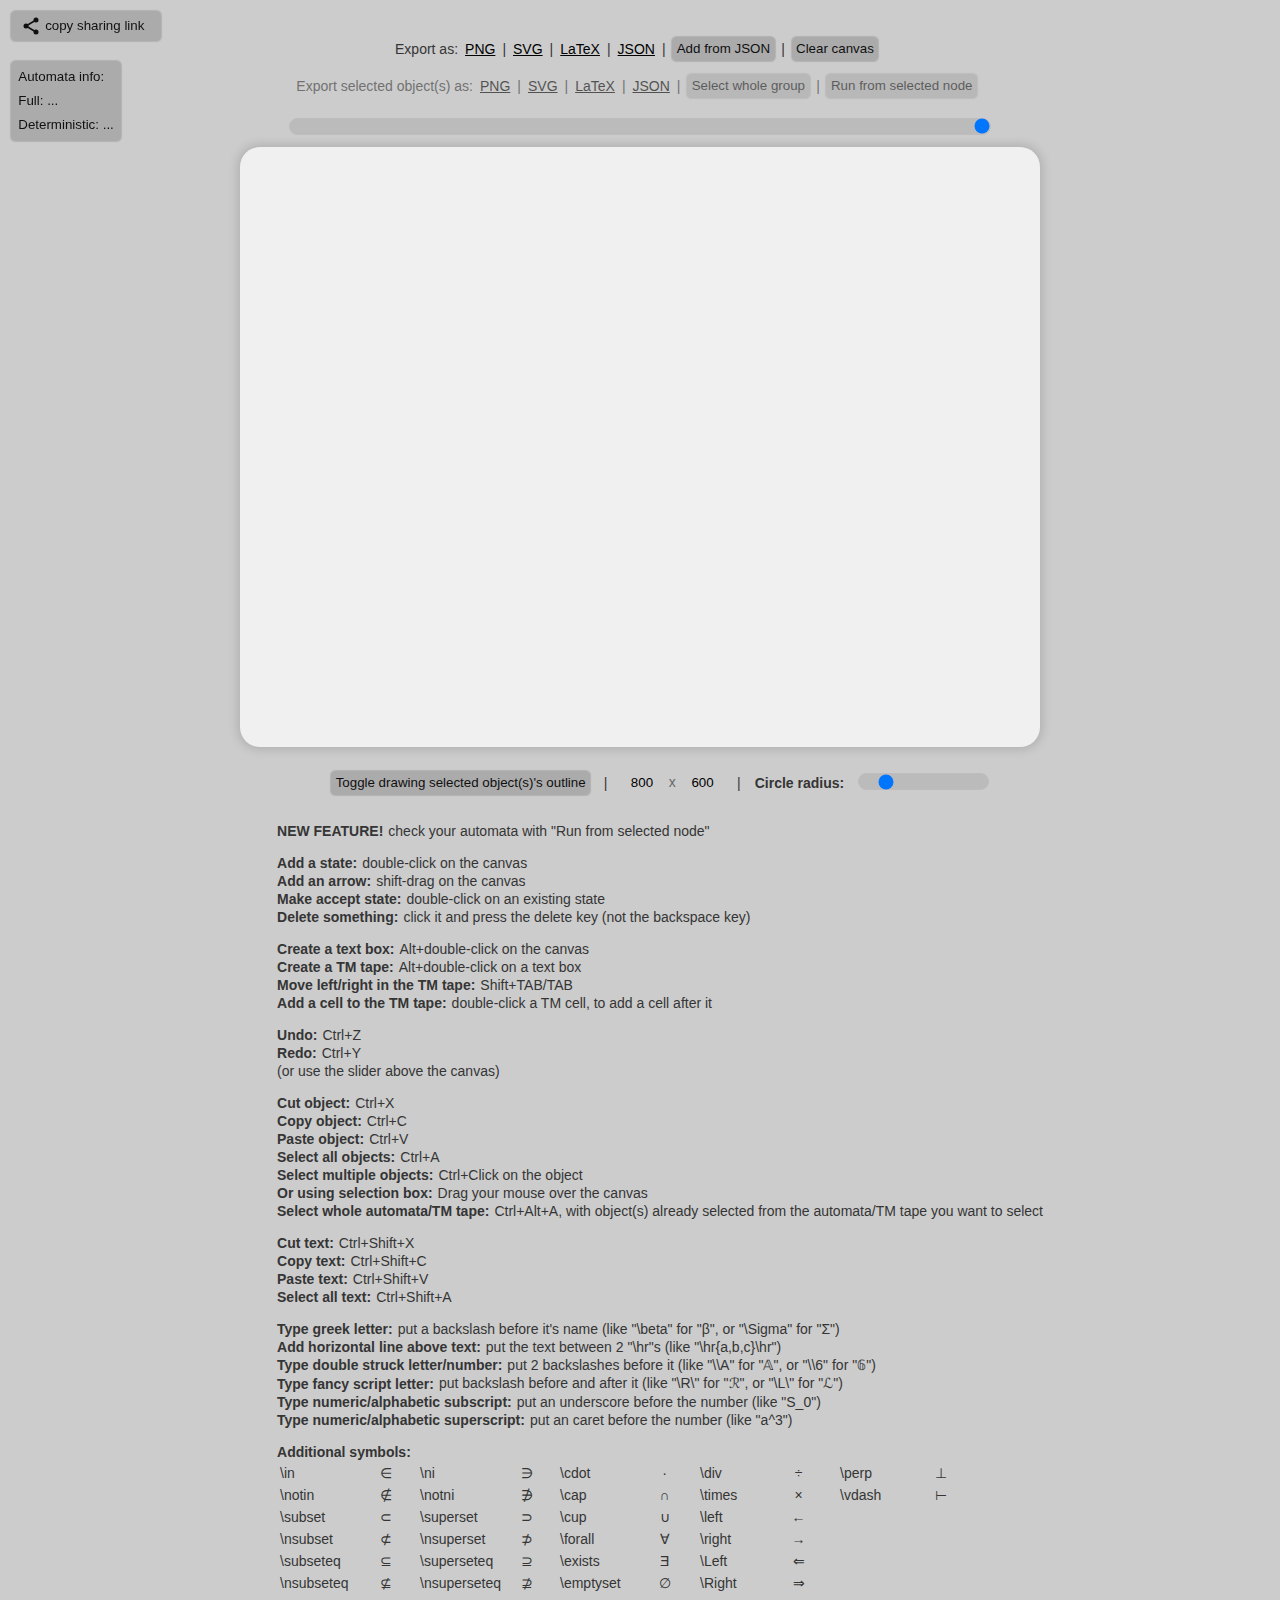
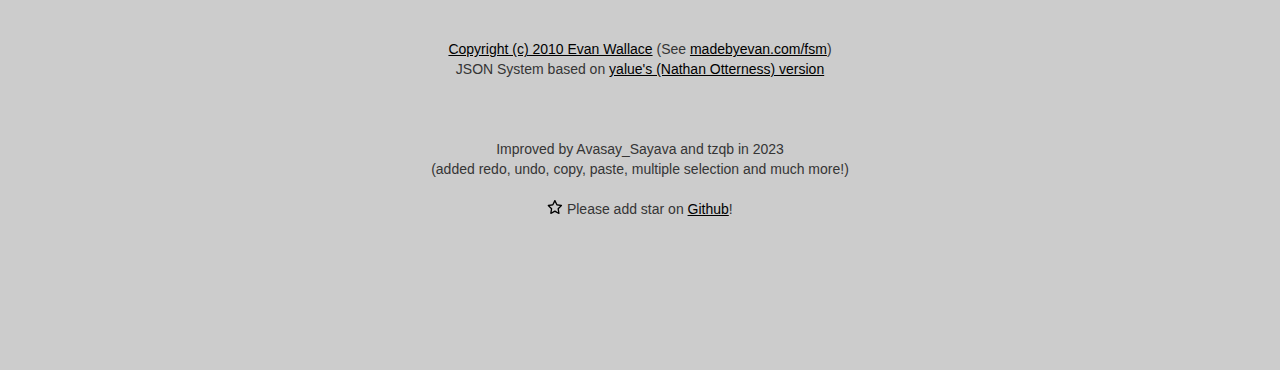
<file: index.html>
<!DOCTYPE html>
<html>
  <head>
    <title>FSM Designer</title>
    <meta charset="utf-8" />
    <link rel="stylesheet" href="./src/css/style.css" />
    <link rel="icon" href="./icons/icon.png" />
    <link href="https://fonts.cdnfonts.com/css/xits" rel="stylesheet" />

    <script src="./src/js/index.js"></script>
    <script>
      if (typeof btoa == "undefined") {
        btoa = function (str) {
          return window.btoa(unescape(encodeURIComponent(str)));
        };
      }
    </script>
  </head>

  <body>
    <div id="context-menu">
      <div class="item" onclick="undo()">Undo</div>
      <div class="item" onclick="redo()">Redo</div>
      <div class="item" onclick="copy()">Copy</div>
      <div class="item" onclick="paste()">Paste</div>
      <div class="item" onclick="deleteSelected()">Delete</div>
      <div
        class="item"
        onclick="selectedObjects = [...nodes, ...links, ...cells, ...textBoxes];selectedText = [selectedObjects[0].text.length, selectedObjects[0].text.length, selectedObjects[0].text.length];resetCaret();draw()"
      >
        Select All
      </div>
      <div
        class="item"
        onclick="selectGroup(...selectedObjects);selectedText = [selectedObjects[0].text.length,selectedObjects[0].text.length,selectedObjects[0].text.length];draw()"
      >
        Select Group
      </div>
    </div>
    <button id="tutorial" onclick="navigator.clipboard.writeText(location.origin + location.pathname + '?data=' + window.btoa(unescape(encodeURIComponent(JSON.stringify(getBackupData())))))">
      <svg
        width="18"
        height="24"
        viewBox="0 0 18 24"
        fill="none"
        xmlns="http://www.w3.org/2000/svg"
        >
        <circle cx="3" cy="12" r="2.5" fill="currentColor"/>
        <circle cx="13" cy="6" r="2.5" fill="currentColor"/>
        <circle cx="13" cy="18" r="2.5" fill="currentColor"/>
        <line x1="3" y1="12" x2="13" y2="6" style="stroke:currentColor;stroke-width:1.5" />
        <line x1="3" y1="12" x2="13" y2="18" style="stroke:currentColor;stroke-width:1.5" />
      </svg>
      <p>copy sharing link</p>
    </button>
    <button style="cursor: default" onclick="event.preventDefault()" id="info">
      <p>Automata info:</p>
      <p>Full: ...</p>
      <p>Deterministic: ...</p>
    </button>
    <div class="toolbar">
      Export as:
      <a href="javascript:saveAsPNG()" class="hover-underline-animation">PNG</a>
      |
      <a href="javascript:saveAsSVG()" class="hover-underline-animation">SVG</a>
      |
      <a href="javascript:saveAsLaTeX()" class="hover-underline-animation"
        >LaTeX</a
      >
      |
      <a href="javascript:saveAsJSON()" class="hover-underline-animation"
        >JSON</a
      >
      |
      <button onclick="javascript:uploadJSON()">Add from JSON</button>
      |
      <button onclick="javascript:clearCanvas();redoStack = []">
        Clear canvas
      </button>
    </div>
    <div
      id="selectedObj"
      class="toolbar"
      style="opacity: 0.6; pointer-events: none"
    >
      Export selected object(s) as:
      <a href="javascript:saveSelectedAsPng()" class="hover-underline-animation"
        >PNG</a
      >
      |
      <a href="javascript:saveSelectedAsSvg()" class="hover-underline-animation"
        >SVG</a
      >
      |
      <a
        href="javascript:saveSelectedAsLaTeX()"
        class="hover-underline-animation"
        >LaTeX</a
      >
      |
      <a
        href="javascript:saveSelectedAsJSON()"
        class="hover-underline-animation"
        >JSON</a
      >
      |
      <button onclick="selectGroup(...selectedObjects);selectedText = [selectedObjects[0].text.length,selectedObjects[0].text.length,selectedObjects[0].text.length];draw()">
        Select whole group
      </button>
      |
      <button
        id="run"
        onclick="run(selectedObjects[0], prompt('chose word (for example, abbabbaa): '))"
      >
        Run from selected node
      </button>
    </div>
    <input
      type="range"
      id="history"
      step="1"
      min="0"
      max="2"
      oninput="updateSlider()"
    />
    <canvas id="canvas" oncontextmenu="return false;">
      <span class="error">
        Your browser does not support<br />the HTML5 &lt;canvas&gt; element
      </span>
    </canvas>
    <ul class="toolbar" style="margin: auto">
      <li>
        <button onclick="javascript:toggleOutline();redoStack = []">
          Toggle drawing selected object(s)'s outline
        </button>
      </li>
      |
      <div>
        <input
          style="text-align: right"
          type="text"
          id="width"
          value="800"
        /><text style="color: dimgray">x</text
        ><input type="text" id="height" value="600" />
      </div>
      |
      <li>
        <b>Circle radius:</b>
        <input
          type="range"
          id="rangeSlider"
          min="20"
          max="80"
          value="30"
          oninput="javascript:radiusChanged()"
          onchange="redoStack = []"
        />
      </li>
    </ul>
    <div>
      <textarea id="output"></textarea>
      <ul>
        <li>
          <b>NEW FEATURE!</b> <text>check your automata with "Run from selected node"</text>
        </li>
      </ul>
      <ul>
        <li><b>Add a state:</b> <text>double-click on the canvas</text></li>
        <li><b>Add an arrow:</b> <text>shift-drag on the canvas</text></li>
        <li><b>Make accept state:</b> <text>double-click on an existing state</text></li>
        <li>
          <b>Delete something:</b> <text>click it and press the delete key (not the
          backspace key)</text>
        </li>
      </ul>
      <ul>
        <li><b>Create a text box:</b> <text>Alt+double-click on the canvas</text></li>
        <li><b>Create a TM tape:</b> <text>Alt+double-click on a text box</text></li>
        <li><b>Move left/right in the TM tape:</b> <text>Shift+TAB/TAB</text></li>
        <li>
          <b>Add a cell to the TM tape:</b> <text>double-click a TM cell, to add a
          cell after it</text>
        </li>
      </ul>
      <ul>
        <li><b>Undo:</b> <text>Ctrl+Z</text></li>
        <li><b>Redo:</b> <text>Ctrl+Y</text></li>
        (or use the slider above the canvas)
      </ul>
      <ul>
        <li><b>Cut object:</b> <text>Ctrl+X</text></li>
        <li><b>Copy object:</b> <text>Ctrl+C</text></li>
        <li><b>Paste object:</b> <text>Ctrl+V</text></li>
        <li><b>Select all objects:</b> <text>Ctrl+A</text></li>
        <li><b>Select multiple objects:</b> <text>Ctrl+Click on the object</text></li>
        <li><b>Or using selection box:</b> <text>Drag your mouse over the canvas</text></li>
        <li>
          <b>Select whole automata/TM tape:</b> <text>Ctrl+Alt+A, with object(s)
          already selected from the automata/TM tape you want to select</text>
        </li>
      </ul>
      <ul>
        <li><b>Cut text:</b> <text>Ctrl+Shift+X</text></li>
        <li><b>Copy text:</b> <text>Ctrl+Shift+C</text></li>
        <li><b>Paste text:</b> <text>Ctrl+Shift+V</text></li>
        <li><b>Select all text:</b> <text>Ctrl+Shift+A</text></li>
      </ul>
      <ul>
        <li>
          <b>Type greek letter:</b> <text>put a backslash before it's name (like
          "\beta" for "β", or "\Sigma" for "Σ")</text>
        </li>
        <li>
          <b>Add horizontal line above text:</b> <text>put the text between 2 "\hr"s
          (like "\hr{a,b,c}\hr")
        </li>
        <li>
          <b>Type double struck letter/number:</b> <text>put 2 backslashes before it
          (like "\\A" for "𝔸", or "\\6" for "𝟞")</text>
        </li>
        <li>
          <b>Type fancy script letter:</b> <text>put backslash before and after it 
          (like "\R\" for "<text style="font-family: 'Cambria Math'">ℛ</text>", or "\L\" for "<text style="font-family: 'Cambria Math'">ℒ</text>")</text>
        </li>
        <li>
          <b>Type numeric/alphabetic subscript:</b> <text>put an underscore before the
          number (like "S_0")</text>
        </li>
        <li>
          <b>Type numeric/alphabetic superscript:</b> <text>put an caret before the
          number (like "a^3")</text>
        </li>
      </ul>
      <ul>
        <li>
          <b>Additional symbols:</b>
        </li>
        <li>
          <table>
            <tr>
              <td>\in</td>
              <td id="symbol">∈</td>
            </tr>
            <tr>
              <td>\notin</td>
              <td id="symbol">∉</td>
            </tr>
            <tr>
              <td>\subset</td>
              <td id="symbol">⊂</td>
            </tr>
            <tr>
              <td>\nsubset</td>
              <td id="symbol">⊄</td>
            </tr>
            <tr>
              <td>\subseteq</td>
              <td id="symbol">⊆</td>
            </tr>
            <tr>
              <td>\nsubseteq</td>
              <td id="symbol">⊈</td>
            </tr>
          </table>
          <div style="width: 20px"></div>
          <table>
            <tr>
              <td>\ni</td>
              <td id="symbol">∋</td>
            </tr>
            <tr>
              <td>\notni</td>
              <td id="symbol">∌</td>
            </tr>
            <tr>
              <td>\superset</td>
              <td id="symbol">⊃</td>
            </tr>
            <tr>
              <td>\nsuperset</td>
              <td id="symbol">⊅</td>
            </tr>
            <tr>
              <td>\superseteq</td>
              <td id="symbol">⊇</td>
            </tr>
            <tr>
              <td>\nsuperseteq</td>
              <td id="symbol">⊉</td>
            </tr>
          </table>
          <div style="width: 20px"></div>
          <table>
            <tr>
              <td>\cdot</td>
              <td id="symbol">·</td>
            </tr>
            <tr>
              <td>\cap</td>
              <td id="symbol">∩</td>
            </tr>
            <tr>
              <td>\cup</td>
              <td id="symbol">∪</td>
            </tr>
            <tr>
              <td>\forall</td>
              <td id="symbol">∀</td>
            </tr>
            <tr>
              <td>\exists</td>
              <td id="symbol">Ǝ</td>
            </tr>
            <tr>
              <td>\emptyset</td>
              <td id="symbol">∅</td>
            </tr>
          </table>
          <div style="width: 20px"></div>
          <table>
            <tr>
              <td>\div</td>
              <td id="symbol">÷</td>
            </tr>
            <tr>
              <td>\times</td>
              <td id="symbol">×</td>
            </tr>
            <tr>
              <td>\left</td>
              <td id="symbol">←</td>
            </tr>
            <tr>
              <td>\right</td>
              <td id="symbol">→</td>
            </tr>
            <tr>
              <td>\Left</td>
              <td id="symbol">⇐</td>
            </tr>
            <tr>
              <td>\Right</td>
              <td id="symbol">⇒</td>
            </tr>
          </table>
          <div style="width: 20px"></div>
          <table>
            <tr>
              <td>\perp</td>
              <td id="symbol">⊥</td>
            </tr>
            <tr>
              <td>\vdash</td>
              <td id="symbol">⊢</td>
            </tr>
          </table>
        </li>
      </ul>
    </div>
    <p>
      <a href="http://madebyevan.com/">Copyright (c) 2010 Evan Wallace</a> (See
      <a href="http://madebyevan.com/fsm">madebyevan.com/fsm</a>)
      <br />
      JSON System based on
      <a href="http://www.cs.unc.edu/~otternes/comp455/fsm_designer"
        >yalue's (Nathan Otterness) version</a
      >
    </p>
    <p>
      Improved by Avasay_Sayava and tzqb in 2023
      <br />
      (added redo, undo, copy, paste, multiple selection and much more!)
      <br />
      <br />
      <svg
        xmlns="http://www.w3.org/2000/svg"
        height="1em"
        viewBox="0 0 576 512"
      >
        <path
          fill="black"
          d="M287.9 0c9.2 0 17.6 5.2 21.6 13.5l68.6 141.3 153.2 22.6c9 1.3 16.5 7.6 19.3 16.3s.5 18.1-5.9 24.5L433.6 328.4l26.2 155.6c1.5 9-2.2 18.1-9.6 23.5s-17.3 6-25.3 1.7l-137-73.2L151 509.1c-8.1 4.3-17.9 3.7-25.3-1.7s-11.2-14.5-9.7-23.5l26.2-155.6L31.1 218.2c-6.5-6.4-8.7-15.9-5.9-24.5s10.3-14.9 19.3-16.3l153.2-22.6L266.3 13.5C270.4 5.2 278.7 0 287.9 0zm0 79L235.4 187.2c-3.5 7.1-10.2 12.1-18.1 13.3L99 217.9 184.9 303c5.5 5.5 8.1 13.3 6.8 21L171.4 443.7l105.2-56.2c7.1-3.8 15.6-3.8 22.6 0l105.2 56.2L384.2 324.1c-1.3-7.7 1.2-15.5 6.8-21l85.9-85.1L358.6 200.5c-7.8-1.2-14.6-6.1-18.1-13.3L287.9 79z"
        />
      </svg>
      Please add star on
      <a href="https://github.com/Avasay-Sayava/fsm-designer">Github</a>!
    </p>
    <!-- placeholder file upload thing to read the uploaded JSON -->
    <input
      type="file"
      id="jsonUpload"
      style="opacity: 0"
      accept="text/json"
      oninput="javascript:jsonUploaded()"
    />
  </body>
</html>
</file>
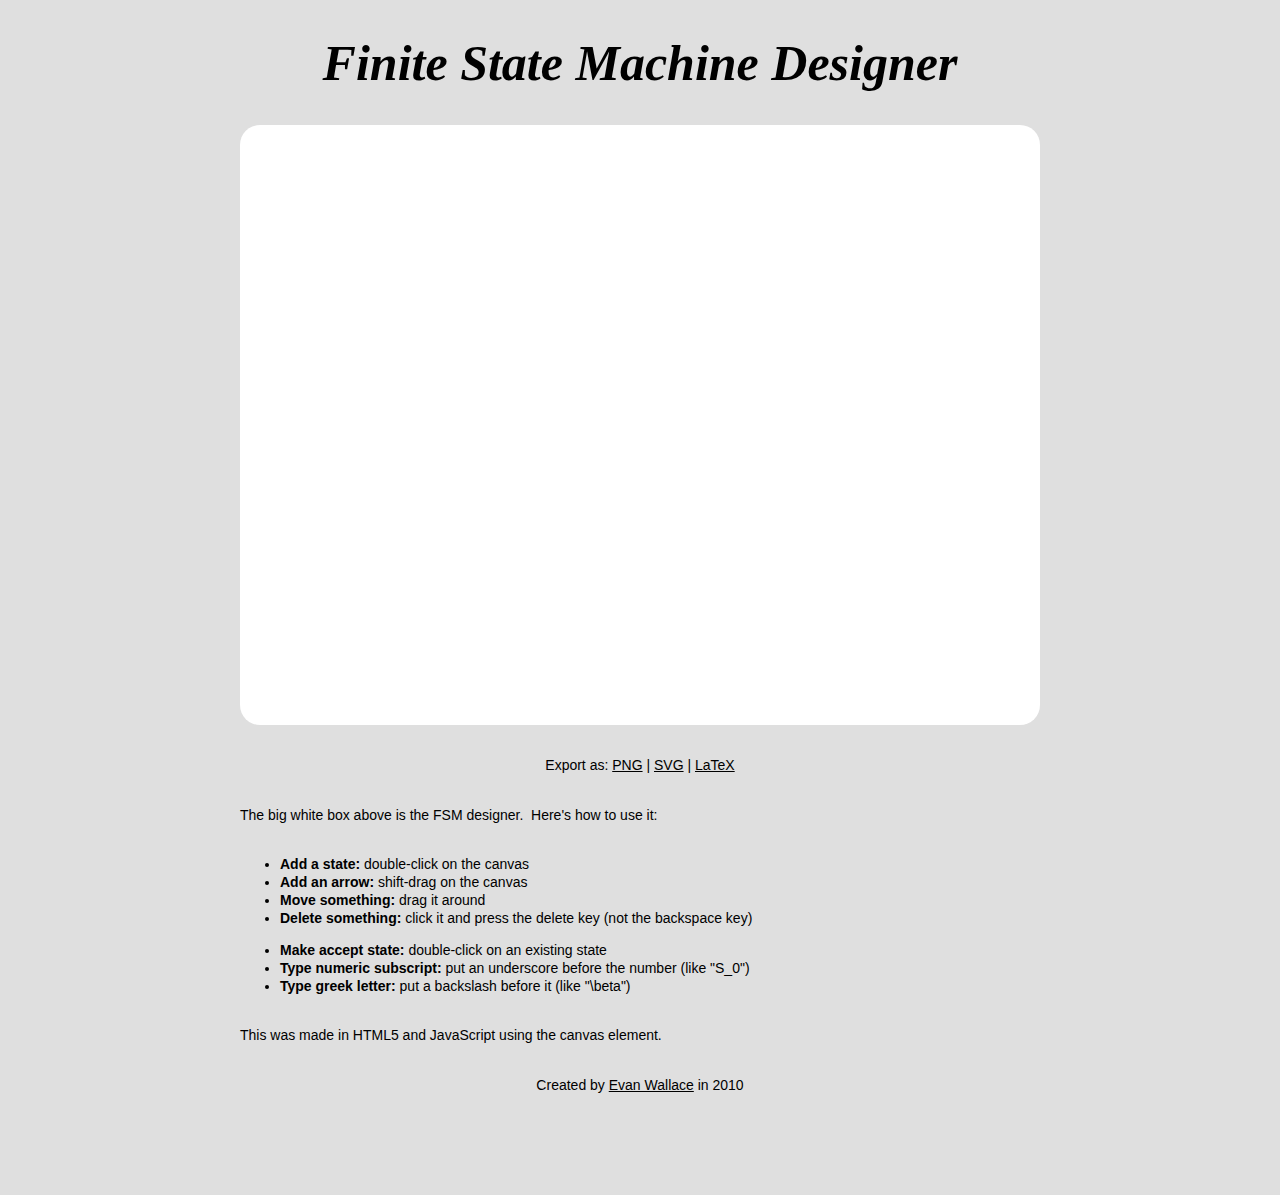
<file: source.html>
<!DOCTYPE html>
<html>
  <head>
    <title>Finite State Machine Designer - by Evan Wallace</title>
    <meta charset="utf-8" />
    <style>
      body {
        text-align: center;
        background: #dfdfdf;
        margin: 0 30px 100px 30px;
        font: 14px/18px "Lucida Grande", "Segoe UI", sans-serif;
      }

      h1 {
        font: bold italic 50px Georgia, serif;
      }

      canvas {
        display: block;
        max-width: 800px;
        background: white;
        border-radius: 20px;
        -moz-border-radius: 20px;
        margin: 10px auto;
      }

      a {
        color: black;
      }

      div {
        margin: 30px auto;
        text-align: left;
        max-width: 800px;
      }

      .error {
        display: block;
        color: red;
        font-size: 28px;
        line-height: 30px;
        padding: 30px;
      }

      p {
        margin: 30px 0;
        line-height: 20px;
      }

      .center {
        text-align: center;
      }

      textarea {
        display: none;
        width: 75%;
        height: 400px;
        margin: 0 auto;
      }
    </style>
    <script>
      /*
 Finite State Machine Designer (https://madebyevan.com/fsm/)
 License: MIT License (see below)

 Copyright (c) 2010 Evan Wallace

 Permission is hereby granted, free of charge, to any person
 obtaining a copy of this software and associated documentation
 files (the "Software"), to deal in the Software without
 restriction, including without limitation the rights to use,
 copy, modify, merge, publish, distribute, sublicense, and/or sell
 copies of the Software, and to permit persons to whom the
 Software is furnished to do so, subject to the following
 conditions:

 The above copyright notice and this permission notice shall be
 included in all copies or substantial portions of the Software.

 THE SOFTWARE IS PROVIDED "AS IS", WITHOUT WARRANTY OF ANY KIND,
 EXPRESS OR IMPLIED, INCLUDING BUT NOT LIMITED TO THE WARRANTIES
 OF MERCHANTABILITY, FITNESS FOR A PARTICULAR PURPOSE AND
 NONINFRINGEMENT. IN NO EVENT SHALL THE AUTHORS OR COPYRIGHT
 HOLDERS BE LIABLE FOR ANY CLAIM, DAMAGES OR OTHER LIABILITY,
 WHETHER IN AN ACTION OF CONTRACT, TORT OR OTHERWISE, ARISING
 FROM, OUT OF OR IN CONNECTION WITH THE SOFTWARE OR THE USE OR
 OTHER DEALINGS IN THE SOFTWARE.
*/

      // draw using this instead of a canvas and call toLaTeX() afterward
      function ExportAsLaTeX() {
        this._points = [];
        this._texData = "";
        this._scale = 0.1; // to convert pixels to document space (TikZ breaks if the numbers get too big, above 500?)

        this.toLaTeX = function () {
          return (
            "\\documentclass[12pt]{article}\n" +
            "\\usepackage{tikz}\n" +
            "\n" +
            "\\begin{document}\n" +
            "\n" +
            "\\begin{center}\n" +
            "\\begin{tikzpicture}[scale=0.2]\n" +
            "\\tikzstyle{every node}+=[inner sep=0pt]\n" +
            this._texData +
            "\\end{tikzpicture}\n" +
            "\\end{center}\n" +
            "\n" +
            "\\end{document}\n"
          );
        };

        this.beginPath = function () {
          this._points = [];
        };
        this.arc = function (x, y, radius, startAngle, endAngle, isReversed) {
          x *= this._scale;
          y *= this._scale;
          radius *= this._scale;
          if (endAngle - startAngle == Math.PI * 2) {
            this._texData +=
              "\\draw [" +
              this.strokeStyle +
              "] (" +
              fixed(x, 3) +
              "," +
              fixed(-y, 3) +
              ") circle (" +
              fixed(radius, 3) +
              ");\n";
          } else {
            if (isReversed) {
              var temp = startAngle;
              startAngle = endAngle;
              endAngle = temp;
            }
            if (endAngle < startAngle) {
              endAngle += Math.PI * 2;
            }
            // TikZ needs the angles to be in between -2pi and 2pi or it breaks
            if (Math.min(startAngle, endAngle) < -2 * Math.PI) {
              startAngle += 2 * Math.PI;
              endAngle += 2 * Math.PI;
            } else if (Math.max(startAngle, endAngle) > 2 * Math.PI) {
              startAngle -= 2 * Math.PI;
              endAngle -= 2 * Math.PI;
            }
            startAngle = -startAngle;
            endAngle = -endAngle;
            this._texData +=
              "\\draw [" +
              this.strokeStyle +
              "] (" +
              fixed(x + radius * Math.cos(startAngle), 3) +
              "," +
              fixed(-y + radius * Math.sin(startAngle), 3) +
              ") arc (" +
              fixed((startAngle * 180) / Math.PI, 5) +
              ":" +
              fixed((endAngle * 180) / Math.PI, 5) +
              ":" +
              fixed(radius, 3) +
              ");\n";
          }
        };
        this.moveTo = this.lineTo = function (x, y) {
          x *= this._scale;
          y *= this._scale;
          this._points.push({ x: x, y: y });
        };
        this.stroke = function () {
          if (this._points.length == 0) return;
          this._texData += "\\draw [" + this.strokeStyle + "]";
          for (var i = 0; i < this._points.length; i++) {
            var p = this._points[i];
            this._texData +=
              (i > 0 ? " --" : "") +
              " (" +
              fixed(p.x, 2) +
              "," +
              fixed(-p.y, 2) +
              ")";
          }
          this._texData += ";\n";
        };
        this.fill = function () {
          if (this._points.length == 0) return;
          this._texData += "\\fill [" + this.strokeStyle + "]";
          for (var i = 0; i < this._points.length; i++) {
            var p = this._points[i];
            this._texData +=
              (i > 0 ? " --" : "") +
              " (" +
              fixed(p.x, 2) +
              "," +
              fixed(-p.y, 2) +
              ")";
          }
          this._texData += ";\n";
        };
        this.measureText = function (text) {
          var c = canvas.getContext("2d");
          c.font = '20px "Times New Romain", serif';
          return c.measureText(text);
        };
        this.advancedFillText = function (
          text,
          originalText,
          x,
          y,
          angleOrNull
        ) {
          if (text.replace(" ", "").length > 0) {
            var nodeParams = "";
            // x and y start off as the center of the text, but will be moved to one side of the box when angleOrNull != null
            if (angleOrNull != null) {
              var width = this.measureText(text).width;
              var dx = Math.cos(angleOrNull);
              var dy = Math.sin(angleOrNull);
              if (Math.abs(dx) > Math.abs(dy)) {
                if (dx > 0) (nodeParams = "[right] "), (x -= width / 2);
                else (nodeParams = "[left] "), (x += width / 2);
              } else {
                if (dy > 0) (nodeParams = "[below] "), (y -= 10);
                else (nodeParams = "[above] "), (y += 10);
              }
            }
            x *= this._scale;
            y *= this._scale;
            this._texData +=
              "\\draw (" +
              fixed(x, 2) +
              "," +
              fixed(-y, 2) +
              ") node " +
              nodeParams +
              "{$" +
              originalText.replace(/ /g, "\\mbox{ }") +
              "$};\n";
          }
        };

        this.translate =
          this.save =
          this.restore =
          this.clearRect =
            function () {};
      }

      // draw using this instead of a canvas and call toSVG() afterward
      function ExportAsSVG() {
        this.fillStyle = "black";
        this.strokeStyle = "black";
        this.lineWidth = 1;
        this.font = "12px Arial, sans-serif";
        this._points = [];
        this._svgData = "";
        this._transX = 0;
        this._transY = 0;

        this.toSVG = function () {
          return (
            '<?xml version="1.0" standalone="no"?>\n<!DOCTYPE svg PUBLIC "-//W3C//DTD SVG 1.1//EN" "https://www.w3.org/Graphics/SVG/1.1/DTD/svg11.dtd">\n\n<svg width="800" height="600" version="1.1" xmlns="http://www.w3.org/2000/svg">\n' +
            this._svgData +
            "</svg>\n"
          );
        };

        this.beginPath = function () {
          this._points = [];
        };
        this.arc = function (x, y, radius, startAngle, endAngle, isReversed) {
          x += this._transX;
          y += this._transY;
          var style =
            'stroke="' +
            this.strokeStyle +
            '" stroke-width="' +
            this.lineWidth +
            '" fill="none"';

          if (endAngle - startAngle == Math.PI * 2) {
            this._svgData +=
              "\t<ellipse " +
              style +
              ' cx="' +
              fixed(x, 3) +
              '" cy="' +
              fixed(y, 3) +
              '" rx="' +
              fixed(radius, 3) +
              '" ry="' +
              fixed(radius, 3) +
              '"/>\n';
          } else {
            if (isReversed) {
              var temp = startAngle;
              startAngle = endAngle;
              endAngle = temp;
            }

            if (endAngle < startAngle) {
              endAngle += Math.PI * 2;
            }

            var startX = x + radius * Math.cos(startAngle);
            var startY = y + radius * Math.sin(startAngle);
            var endX = x + radius * Math.cos(endAngle);
            var endY = y + radius * Math.sin(endAngle);
            var useGreaterThan180 = Math.abs(endAngle - startAngle) > Math.PI;
            var goInPositiveDirection = 1;

            this._svgData += "\t<path " + style + ' d="';
            this._svgData +=
              "M " + fixed(startX, 3) + "," + fixed(startY, 3) + " "; // startPoint(startX, startY)
            this._svgData +=
              "A " + fixed(radius, 3) + "," + fixed(radius, 3) + " "; // radii(radius, radius)
            this._svgData += "0 "; // value of 0 means perfect circle, others mean ellipse
            this._svgData += +useGreaterThan180 + " ";
            this._svgData += +goInPositiveDirection + " ";
            this._svgData += fixed(endX, 3) + "," + fixed(endY, 3); // endPoint(endX, endY)
            this._svgData += '"/>\n';
          }
        };
        this.moveTo = this.lineTo = function (x, y) {
          x += this._transX;
          y += this._transY;
          this._points.push({ x: x, y: y });
        };
        this.stroke = function () {
          if (this._points.length == 0) return;
          this._svgData +=
            '\t<polygon stroke="' +
            this.strokeStyle +
            '" stroke-width="' +
            this.lineWidth +
            '" points="';
          for (var i = 0; i < this._points.length; i++) {
            this._svgData +=
              (i > 0 ? " " : "") +
              fixed(this._points[i].x, 3) +
              "," +
              fixed(this._points[i].y, 3);
          }
          this._svgData += '"/>\n';
        };
        this.fill = function () {
          if (this._points.length == 0) return;
          this._svgData +=
            '\t<polygon fill="' +
            this.fillStyle +
            '" stroke-width="' +
            this.lineWidth +
            '" points="';
          for (var i = 0; i < this._points.length; i++) {
            this._svgData +=
              (i > 0 ? " " : "") +
              fixed(this._points[i].x, 3) +
              "," +
              fixed(this._points[i].y, 3);
          }
          this._svgData += '"/>\n';
        };
        this.measureText = function (text) {
          var c = canvas.getContext("2d");
          c.font = '20px "Times New Romain", serif';
          return c.measureText(text);
        };
        this.fillText = function (text, x, y) {
          x += this._transX;
          y += this._transY;
          if (text.replace(" ", "").length > 0) {
            this._svgData +=
              '\t<text x="' +
              fixed(x, 3) +
              '" y="' +
              fixed(y, 3) +
              '" font-family="Times New Roman" font-size="20">' +
              textToXML(text) +
              "</text>\n";
          }
        };
        this.translate = function (x, y) {
          this._transX = x;
          this._transY = y;
        };

        this.save = this.restore = this.clearRect = function () {};
      }

      function StartLink(node, start) {
        this.node = node;
        this.deltaX = 0;
        this.deltaY = 0;
        this.text = "";

        if (start) {
          this.setAnchorPoint(start.x, start.y);
        }
      }

      StartLink.prototype.setAnchorPoint = function (x, y) {
        this.deltaX = x - this.node.x;
        this.deltaY = y - this.node.y;

        if (Math.abs(this.deltaX) < snapToPadding) {
          this.deltaX = 0;
        }

        if (Math.abs(this.deltaY) < snapToPadding) {
          this.deltaY = 0;
        }
      };

      StartLink.prototype.getEndPoints = function () {
        var startX = this.node.x + this.deltaX;
        var startY = this.node.y + this.deltaY;
        var end = this.node.closestPointOnCircle(startX, startY);
        return {
          startX: startX,
          startY: startY,
          endX: end.x,
          endY: end.y,
        };
      };

      StartLink.prototype.draw = function (c) {
        var stuff = this.getEndPoints();

        // draw the line
        c.beginPath();
        c.moveTo(stuff.startX, stuff.startY);
        c.lineTo(stuff.endX, stuff.endY);
        c.stroke();

        // draw the text at the end without the arrow
        var textAngle = Math.atan2(
          stuff.startY - stuff.endY,
          stuff.startX - stuff.endX
        );
        drawText(
          c,
          this.text,
          stuff.startX,
          stuff.startY,
          textAngle,
          selectedObject == this
        );

        // draw the head of the arrow
        drawArrow(
          c,
          stuff.endX,
          stuff.endY,
          Math.atan2(-this.deltaY, -this.deltaX)
        );
      };

      StartLink.prototype.containsPoint = function (x, y) {
        var stuff = this.getEndPoints();
        var dx = stuff.endX - stuff.startX;
        var dy = stuff.endY - stuff.startY;
        var length = Math.sqrt(dx * dx + dy * dy);
        var percent =
          (dx * (x - stuff.startX) + dy * (y - stuff.startY)) /
          (length * length);
        var distance =
          (dx * (y - stuff.startY) - dy * (x - stuff.startX)) / length;
        return (
          percent > 0 && percent < 1 && Math.abs(distance) < hitTargetPadding
        );
      };

      function Link(a, b) {
        this.nodeA = a;
        this.nodeB = b;
        this.text = "";
        this.lineAngleAdjust = 0; // value to add to textAngle when link is straight line

        // make anchor point relative to the locations of nodeA and nodeB
        this.parallelPart = 0.5; // percentage from nodeA to nodeB
        this.perpendicularPart = 0; // pixels from line between nodeA and nodeB
      }

      Link.prototype.getAnchorPoint = function () {
        var dx = this.nodeB.x - this.nodeA.x;
        var dy = this.nodeB.y - this.nodeA.y;
        var scale = Math.sqrt(dx * dx + dy * dy);
        return {
          x:
            this.nodeA.x +
            dx * this.parallelPart -
            (dy * this.perpendicularPart) / scale,
          y:
            this.nodeA.y +
            dy * this.parallelPart +
            (dx * this.perpendicularPart) / scale,
        };
      };

      Link.prototype.setAnchorPoint = function (x, y) {
        var dx = this.nodeB.x - this.nodeA.x;
        var dy = this.nodeB.y - this.nodeA.y;
        var scale = Math.sqrt(dx * dx + dy * dy);
        this.parallelPart =
          (dx * (x - this.nodeA.x) + dy * (y - this.nodeA.y)) / (scale * scale);
        this.perpendicularPart =
          (dx * (y - this.nodeA.y) - dy * (x - this.nodeA.x)) / scale;
        // snap to a straight line
        if (
          this.parallelPart > 0 &&
          this.parallelPart < 1 &&
          Math.abs(this.perpendicularPart) < snapToPadding
        ) {
          this.lineAngleAdjust = (this.perpendicularPart < 0) * Math.PI;
          this.perpendicularPart = 0;
        }
      };

      Link.prototype.getEndPointsAndCircle = function () {
        if (this.perpendicularPart == 0) {
          var midX = (this.nodeA.x + this.nodeB.x) / 2;
          var midY = (this.nodeA.y + this.nodeB.y) / 2;
          var start = this.nodeA.closestPointOnCircle(midX, midY);
          var end = this.nodeB.closestPointOnCircle(midX, midY);
          return {
            hasCircle: false,
            startX: start.x,
            startY: start.y,
            endX: end.x,
            endY: end.y,
          };
        }
        var anchor = this.getAnchorPoint();
        var circle = circleFromThreePoints(
          this.nodeA.x,
          this.nodeA.y,
          this.nodeB.x,
          this.nodeB.y,
          anchor.x,
          anchor.y
        );
        var isReversed = this.perpendicularPart > 0;
        var reverseScale = isReversed ? 1 : -1;
        var startAngle =
          Math.atan2(this.nodeA.y - circle.y, this.nodeA.x - circle.x) -
          (reverseScale * nodeRadius) / circle.radius;
        var endAngle =
          Math.atan2(this.nodeB.y - circle.y, this.nodeB.x - circle.x) +
          (reverseScale * nodeRadius) / circle.radius;
        var startX = circle.x + circle.radius * Math.cos(startAngle);
        var startY = circle.y + circle.radius * Math.sin(startAngle);
        var endX = circle.x + circle.radius * Math.cos(endAngle);
        var endY = circle.y + circle.radius * Math.sin(endAngle);
        return {
          hasCircle: true,
          startX: startX,
          startY: startY,
          endX: endX,
          endY: endY,
          startAngle: startAngle,
          endAngle: endAngle,
          circleX: circle.x,
          circleY: circle.y,
          circleRadius: circle.radius,
          reverseScale: reverseScale,
          isReversed: isReversed,
        };
      };

      Link.prototype.draw = function (c) {
        var stuff = this.getEndPointsAndCircle();
        // draw arc
        c.beginPath();
        if (stuff.hasCircle) {
          c.arc(
            stuff.circleX,
            stuff.circleY,
            stuff.circleRadius,
            stuff.startAngle,
            stuff.endAngle,
            stuff.isReversed
          );
        } else {
          c.moveTo(stuff.startX, stuff.startY);
          c.lineTo(stuff.endX, stuff.endY);
        }
        c.stroke();
        // draw the head of the arrow
        if (stuff.hasCircle) {
          drawArrow(
            c,
            stuff.endX,
            stuff.endY,
            stuff.endAngle - stuff.reverseScale * (Math.PI / 2)
          );
        } else {
          drawArrow(
            c,
            stuff.endX,
            stuff.endY,
            Math.atan2(stuff.endY - stuff.startY, stuff.endX - stuff.startX)
          );
        }
        // draw the text
        if (stuff.hasCircle) {
          var startAngle = stuff.startAngle;
          var endAngle = stuff.endAngle;
          if (endAngle < startAngle) {
            endAngle += Math.PI * 2;
          }
          var textAngle =
            (startAngle + endAngle) / 2 + stuff.isReversed * Math.PI;
          var textX = stuff.circleX + stuff.circleRadius * Math.cos(textAngle);
          var textY = stuff.circleY + stuff.circleRadius * Math.sin(textAngle);
          drawText(
            c,
            this.text,
            textX,
            textY,
            textAngle,
            selectedObject == this
          );
        } else {
          var textX = (stuff.startX + stuff.endX) / 2;
          var textY = (stuff.startY + stuff.endY) / 2;
          var textAngle = Math.atan2(
            stuff.endX - stuff.startX,
            stuff.startY - stuff.endY
          );
          drawText(
            c,
            this.text,
            textX,
            textY,
            textAngle + this.lineAngleAdjust,
            selectedObject == this
          );
        }
      };

      Link.prototype.containsPoint = function (x, y) {
        var stuff = this.getEndPointsAndCircle();
        if (stuff.hasCircle) {
          var dx = x - stuff.circleX;
          var dy = y - stuff.circleY;
          var distance = Math.sqrt(dx * dx + dy * dy) - stuff.circleRadius;
          if (Math.abs(distance) < hitTargetPadding) {
            var angle = Math.atan2(dy, dx);
            var startAngle = stuff.startAngle;
            var endAngle = stuff.endAngle;
            if (stuff.isReversed) {
              var temp = startAngle;
              startAngle = endAngle;
              endAngle = temp;
            }
            if (endAngle < startAngle) {
              endAngle += Math.PI * 2;
            }
            if (angle < startAngle) {
              angle += Math.PI * 2;
            } else if (angle > endAngle) {
              angle -= Math.PI * 2;
            }
            return angle > startAngle && angle < endAngle;
          }
        } else {
          var dx = stuff.endX - stuff.startX;
          var dy = stuff.endY - stuff.startY;
          var length = Math.sqrt(dx * dx + dy * dy);
          var percent =
            (dx * (x - stuff.startX) + dy * (y - stuff.startY)) /
            (length * length);
          var distance =
            (dx * (y - stuff.startY) - dy * (x - stuff.startX)) / length;
          return (
            percent > 0 && percent < 1 && Math.abs(distance) < hitTargetPadding
          );
        }
        return false;
      };

      function Node(x, y) {
        this.x = x;
        this.y = y;
        this.mouseOffsetX = 0;
        this.mouseOffsetY = 0;
        this.isAcceptState = false;
        this.text = "";
      }

      Node.prototype.setMouseStart = function (x, y) {
        this.mouseOffsetX = this.x - x;
        this.mouseOffsetY = this.y - y;
      };

      Node.prototype.setAnchorPoint = function (x, y) {
        this.x = x + this.mouseOffsetX;
        this.y = y + this.mouseOffsetY;
      };

      Node.prototype.draw = function (c) {
        // draw the circle
        c.beginPath();
        c.arc(this.x, this.y, nodeRadius, 0, 2 * Math.PI, false);
        c.stroke();

        // draw the text
        drawText(c, this.text, this.x, this.y, null, selectedObject == this);

        // draw a double circle for an accept state
        if (this.isAcceptState) {
          c.beginPath();
          c.arc(this.x, this.y, nodeRadius - 6, 0, 2 * Math.PI, false);
          c.stroke();
        }
      };

      Node.prototype.closestPointOnCircle = function (x, y) {
        var dx = x - this.x;
        var dy = y - this.y;
        var scale = Math.sqrt(dx * dx + dy * dy);
        return {
          x: this.x + (dx * nodeRadius) / scale,
          y: this.y + (dy * nodeRadius) / scale,
        };
      };

      Node.prototype.containsPoint = function (x, y) {
        return (
          (x - this.x) * (x - this.x) + (y - this.y) * (y - this.y) <
          nodeRadius * nodeRadius
        );
      };

      function SelfLink(node, mouse) {
        this.node = node;
        this.anchorAngle = 0;
        this.mouseOffsetAngle = 0;
        this.text = "";

        if (mouse) {
          this.setAnchorPoint(mouse.x, mouse.y);
        }
      }

      SelfLink.prototype.setMouseStart = function (x, y) {
        this.mouseOffsetAngle =
          this.anchorAngle - Math.atan2(y - this.node.y, x - this.node.x);
      };

      SelfLink.prototype.setAnchorPoint = function (x, y) {
        this.anchorAngle =
          Math.atan2(y - this.node.y, x - this.node.x) + this.mouseOffsetAngle;
        // snap to 90 degrees
        var snap = Math.round(this.anchorAngle / (Math.PI / 2)) * (Math.PI / 2);
        if (Math.abs(this.anchorAngle - snap) < 0.1) this.anchorAngle = snap;
        // keep in the range -pi to pi so our containsPoint() function always works
        if (this.anchorAngle < -Math.PI) this.anchorAngle += 2 * Math.PI;
        if (this.anchorAngle > Math.PI) this.anchorAngle -= 2 * Math.PI;
      };

      SelfLink.prototype.getEndPointsAndCircle = function () {
        var circleX =
          this.node.x + 1.5 * nodeRadius * Math.cos(this.anchorAngle);
        var circleY =
          this.node.y + 1.5 * nodeRadius * Math.sin(this.anchorAngle);
        var circleRadius = 0.75 * nodeRadius;
        var startAngle = this.anchorAngle - Math.PI * 0.8;
        var endAngle = this.anchorAngle + Math.PI * 0.8;
        var startX = circleX + circleRadius * Math.cos(startAngle);
        var startY = circleY + circleRadius * Math.sin(startAngle);
        var endX = circleX + circleRadius * Math.cos(endAngle);
        var endY = circleY + circleRadius * Math.sin(endAngle);
        return {
          hasCircle: true,
          startX: startX,
          startY: startY,
          endX: endX,
          endY: endY,
          startAngle: startAngle,
          endAngle: endAngle,
          circleX: circleX,
          circleY: circleY,
          circleRadius: circleRadius,
        };
      };

      SelfLink.prototype.draw = function (c) {
        var stuff = this.getEndPointsAndCircle();
        // draw arc
        c.beginPath();
        c.arc(
          stuff.circleX,
          stuff.circleY,
          stuff.circleRadius,
          stuff.startAngle,
          stuff.endAngle,
          false
        );
        c.stroke();
        // draw the text on the loop farthest from the node
        var textX =
          stuff.circleX + stuff.circleRadius * Math.cos(this.anchorAngle);
        var textY =
          stuff.circleY + stuff.circleRadius * Math.sin(this.anchorAngle);
        drawText(
          c,
          this.text,
          textX,
          textY,
          this.anchorAngle,
          selectedObject == this
        );
        // draw the head of the arrow
        drawArrow(c, stuff.endX, stuff.endY, stuff.endAngle + Math.PI * 0.4);
      };

      SelfLink.prototype.containsPoint = function (x, y) {
        var stuff = this.getEndPointsAndCircle();
        var dx = x - stuff.circleX;
        var dy = y - stuff.circleY;
        var distance = Math.sqrt(dx * dx + dy * dy) - stuff.circleRadius;
        return Math.abs(distance) < hitTargetPadding;
      };

      function TemporaryLink(from, to) {
        this.from = from;
        this.to = to;
      }

      TemporaryLink.prototype.draw = function (c) {
        // draw the line
        c.beginPath();
        c.moveTo(this.to.x, this.to.y);
        c.lineTo(this.from.x, this.from.y);
        c.stroke();

        // draw the head of the arrow
        drawArrow(
          c,
          this.to.x,
          this.to.y,
          Math.atan2(this.to.y - this.from.y, this.to.x - this.from.x)
        );
      };

      function restoreBackup() {
        if (!localStorage || !JSON) {
          return;
        }

        try {
          var backup = JSON.parse(localStorage["fsm"]);

          for (var i = 0; i < backup.nodes.length; i++) {
            var backupNode = backup.nodes[i];
            var node = new Node(backupNode.x, backupNode.y);
            node.isAcceptState = backupNode.isAcceptState;
            node.text = backupNode.text;
            nodes.push(node);
          }
          for (var i = 0; i < backup.links.length; i++) {
            var backupLink = backup.links[i];
            var link = null;
            if (backupLink.type == "SelfLink") {
              link = new SelfLink(nodes[backupLink.node]);
              link.anchorAngle = backupLink.anchorAngle;
              link.text = backupLink.text;
            } else if (backupLink.type == "StartLink") {
              link = new StartLink(nodes[backupLink.node]);
              link.deltaX = backupLink.deltaX;
              link.deltaY = backupLink.deltaY;
              link.text = backupLink.text;
            } else if (backupLink.type == "Link") {
              link = new Link(nodes[backupLink.nodeA], nodes[backupLink.nodeB]);
              link.parallelPart = backupLink.parallelPart;
              link.perpendicularPart = backupLink.perpendicularPart;
              link.text = backupLink.text;
              link.lineAngleAdjust = backupLink.lineAngleAdjust;
            }
            if (link != null) {
              links.push(link);
            }
          }
        } catch (e) {
          localStorage["fsm"] = "";
        }
      }

      function saveBackup() {
        if (!localStorage || !JSON) {
          return;
        }

        var backup = {
          nodes: [],
          links: [],
        };
        for (var i = 0; i < nodes.length; i++) {
          var node = nodes[i];
          var backupNode = {
            x: node.x,
            y: node.y,
            text: node.text,
            isAcceptState: node.isAcceptState,
          };
          backup.nodes.push(backupNode);
        }
        for (var i = 0; i < links.length; i++) {
          var link = links[i];
          var backupLink = null;
          if (link instanceof SelfLink) {
            backupLink = {
              type: "SelfLink",
              node: nodes.indexOf(link.node),
              text: link.text,
              anchorAngle: link.anchorAngle,
            };
          } else if (link instanceof StartLink) {
            backupLink = {
              type: "StartLink",
              node: nodes.indexOf(link.node),
              text: link.text,
              deltaX: link.deltaX,
              deltaY: link.deltaY,
            };
          } else if (link instanceof Link) {
            backupLink = {
              type: "Link",
              nodeA: nodes.indexOf(link.nodeA),
              nodeB: nodes.indexOf(link.nodeB),
              text: link.text,
              lineAngleAdjust: link.lineAngleAdjust,
              parallelPart: link.parallelPart,
              perpendicularPart: link.perpendicularPart,
            };
          }
          if (backupLink != null) {
            backup.links.push(backupLink);
          }
        }

        localStorage["fsm"] = JSON.stringify(backup);
      }

      function det(a, b, c, d, e, f, g, h, i) {
        return (
          a * e * i + b * f * g + c * d * h - a * f * h - b * d * i - c * e * g
        );
      }

      function circleFromThreePoints(x1, y1, x2, y2, x3, y3) {
        var a = det(x1, y1, 1, x2, y2, 1, x3, y3, 1);
        var bx = -det(
          x1 * x1 + y1 * y1,
          y1,
          1,
          x2 * x2 + y2 * y2,
          y2,
          1,
          x3 * x3 + y3 * y3,
          y3,
          1
        );
        var by = det(
          x1 * x1 + y1 * y1,
          x1,
          1,
          x2 * x2 + y2 * y2,
          x2,
          1,
          x3 * x3 + y3 * y3,
          x3,
          1
        );
        var c = -det(
          x1 * x1 + y1 * y1,
          x1,
          y1,
          x2 * x2 + y2 * y2,
          x2,
          y2,
          x3 * x3 + y3 * y3,
          x3,
          y3
        );
        return {
          x: -bx / (2 * a),
          y: -by / (2 * a),
          radius: Math.sqrt(bx * bx + by * by - 4 * a * c) / (2 * Math.abs(a)),
        };
      }

      function fixed(number, digits) {
        return number.toFixed(digits).replace(/0+$/, "").replace(/\.$/, "");
      }

      var greekLetterNames = [
        "Alpha",
        "Beta",
        "Gamma",
        "Delta",
        "Epsilon",
        "Zeta",
        "Eta",
        "Theta",
        "Iota",
        "Kappa",
        "Lambda",
        "Mu",
        "Nu",
        "Xi",
        "Omicron",
        "Pi",
        "Rho",
        "Sigma",
        "Tau",
        "Upsilon",
        "Phi",
        "Chi",
        "Psi",
        "Omega",
      ];

      function convertLatexShortcuts(text) {
        // html greek characters
        for (var i = 0; i < greekLetterNames.length; i++) {
          var name = greekLetterNames[i];
          text = text.replace(
            new RegExp("\\\\" + name, "g"),
            String.fromCharCode(913 + i + (i > 16))
          );
          text = text.replace(
            new RegExp("\\\\" + name.toLowerCase(), "g"),
            String.fromCharCode(945 + i + (i > 16))
          );
        }

        // subscripts
        for (var i = 0; i < 10; i++) {
          text = text.replace(
            new RegExp("_" + i, "g"),
            String.fromCharCode(8320 + i)
          );
        }

        return text;
      }

      function textToXML(text) {
        text = text
          .replace(/&/g, "&amp;")
          .replace(/</g, "&lt;")
          .replace(/>/g, "&gt;");
        var result = "";
        for (var i = 0; i < text.length; i++) {
          var c = text.charCodeAt(i);
          if (c >= 0x20 && c <= 0x7e) {
            result += text[i];
          } else {
            result += "&#" + c + ";";
          }
        }
        return result;
      }

      function drawArrow(c, x, y, angle) {
        var dx = Math.cos(angle);
        var dy = Math.sin(angle);
        c.beginPath();
        c.moveTo(x, y);
        c.lineTo(x - 8 * dx + 5 * dy, y - 8 * dy - 5 * dx);
        c.lineTo(x - 8 * dx - 5 * dy, y - 8 * dy + 5 * dx);
        c.fill();
      }

      function canvasHasFocus() {
        return (document.activeElement || document.body) == document.body;
      }

      function drawText(c, originalText, x, y, angleOrNull, isSelected) {
        text = convertLatexShortcuts(originalText);
        c.font = '20px "Times New Roman", serif';
        var width = c.measureText(text).width;

        // center the text
        x -= width / 2;

        // position the text intelligently if given an angle
        if (angleOrNull != null) {
          var cos = Math.cos(angleOrNull);
          var sin = Math.sin(angleOrNull);
          var cornerPointX = (width / 2 + 5) * (cos > 0 ? 1 : -1);
          var cornerPointY = (10 + 5) * (sin > 0 ? 1 : -1);
          var slide =
            sin * Math.pow(Math.abs(sin), 40) * cornerPointX -
            cos * Math.pow(Math.abs(cos), 10) * cornerPointY;
          x += cornerPointX - sin * slide;
          y += cornerPointY + cos * slide;
        }

        // draw text and caret (round the coordinates so the caret falls on a pixel)
        if ("advancedFillText" in c) {
          c.advancedFillText(text, originalText, x + width / 2, y, angleOrNull);
        } else {
          x = Math.round(x);
          y = Math.round(y);
          c.fillText(text, x, y + 6);
          if (
            isSelected &&
            caretVisible &&
            canvasHasFocus() &&
            document.hasFocus()
          ) {
            x += width;
            c.beginPath();
            c.moveTo(x, y - 10);
            c.lineTo(x, y + 10);
            c.stroke();
          }
        }
      }

      var caretTimer;
      var caretVisible = true;

      function resetCaret() {
        clearInterval(caretTimer);
        caretTimer = setInterval("caretVisible = !caretVisible; draw()", 500);
        caretVisible = true;
      }

      var canvas;
      var nodeRadius = 30;
      var nodes = [];
      var links = [];

      var cursorVisible = true;
      var snapToPadding = 6; // pixels
      var hitTargetPadding = 6; // pixels
      var selectedObject = null; // either a Link or a Node
      var currentLink = null; // a Link
      var movingObject = false;
      var originalClick;

      function drawUsing(c) {
        c.clearRect(0, 0, canvas.width, canvas.height);
        c.save();
        c.translate(0.5, 0.5);

        for (var i = 0; i < nodes.length; i++) {
          c.lineWidth = 1;
          c.fillStyle = c.strokeStyle =
            nodes[i] == selectedObject ? "blue" : "black";
          nodes[i].draw(c);
        }
        for (var i = 0; i < links.length; i++) {
          c.lineWidth = 1;
          c.fillStyle = c.strokeStyle =
            links[i] == selectedObject ? "blue" : "black";
          links[i].draw(c);
        }
        if (currentLink != null) {
          c.lineWidth = 1;
          c.fillStyle = c.strokeStyle = "black";
          currentLink.draw(c);
        }

        c.restore();
      }

      function draw() {
        drawUsing(canvas.getContext("2d"));
        saveBackup();
      }

      function selectObject(x, y) {
        for (var i = 0; i < nodes.length; i++) {
          if (nodes[i].containsPoint(x, y)) {
            return nodes[i];
          }
        }
        for (var i = 0; i < links.length; i++) {
          if (links[i].containsPoint(x, y)) {
            return links[i];
          }
        }
        return null;
      }

      function snapNode(node) {
        for (var i = 0; i < nodes.length; i++) {
          if (nodes[i] == node) continue;

          if (Math.abs(node.x - nodes[i].x) < snapToPadding) {
            node.x = nodes[i].x;
          }

          if (Math.abs(node.y - nodes[i].y) < snapToPadding) {
            node.y = nodes[i].y;
          }
        }
      }

      window.onload = function () {
        canvas = document.getElementById("canvas");
        restoreBackup();
        draw();

        canvas.onmousedown = function (e) {
          var mouse = crossBrowserRelativeMousePos(e);
          selectedObject = selectObject(mouse.x, mouse.y);
          movingObject = false;
          originalClick = mouse;

          if (selectedObject != null) {
            if (shift && selectedObject instanceof Node) {
              currentLink = new SelfLink(selectedObject, mouse);
            } else {
              movingObject = true;
              deltaMouseX = deltaMouseY = 0;
              if (selectedObject.setMouseStart) {
                selectedObject.setMouseStart(mouse.x, mouse.y);
              }
            }
            resetCaret();
          } else if (shift) {
            currentLink = new TemporaryLink(mouse, mouse);
          }

          draw();

          if (canvasHasFocus()) {
            // disable drag-and-drop only if the canvas is already focused
            return false;
          } else {
            // otherwise, let the browser switch the focus away from wherever it was
            resetCaret();
            return true;
          }
        };

        canvas.ondblclick = function (e) {
          var mouse = crossBrowserRelativeMousePos(e);
          selectedObject = selectObject(mouse.x, mouse.y);

          if (selectedObject == null) {
            selectedObject = new Node(mouse.x, mouse.y);
            nodes.push(selectedObject);
            resetCaret();
            draw();
          } else if (selectedObject instanceof Node) {
            selectedObject.isAcceptState = !selectedObject.isAcceptState;
            draw();
          }
        };

        canvas.onmousemove = function (e) {
          var mouse = crossBrowserRelativeMousePos(e);

          if (currentLink != null) {
            var targetNode = selectObject(mouse.x, mouse.y);
            if (!(targetNode instanceof Node)) {
              targetNode = null;
            }

            if (selectedObject == null) {
              if (targetNode != null) {
                currentLink = new StartLink(targetNode, originalClick);
              } else {
                currentLink = new TemporaryLink(originalClick, mouse);
              }
            } else {
              if (targetNode == selectedObject) {
                currentLink = new SelfLink(selectedObject, mouse);
              } else if (targetNode != null) {
                currentLink = new Link(selectedObject, targetNode);
              } else {
                currentLink = new TemporaryLink(
                  selectedObject.closestPointOnCircle(mouse.x, mouse.y),
                  mouse
                );
              }
            }
            draw();
          }

          if (movingObject) {
            selectedObject.setAnchorPoint(mouse.x, mouse.y);
            if (selectedObject instanceof Node) {
              snapNode(selectedObject);
            }
            draw();
          }
        };

        canvas.onmouseup = function (e) {
          movingObject = false;

          if (currentLink != null) {
            if (!(currentLink instanceof TemporaryLink)) {
              selectedObject = currentLink;
              links.push(currentLink);
              resetCaret();
            }
            currentLink = null;
            draw();
          }
        };
      };

      var shift = false;

      document.onkeydown = function (e) {
        var key = crossBrowserKey(e);

        if (key == 16) {
          shift = true;
        } else if (!canvasHasFocus()) {
          // don't read keystrokes when other things have focus
          return true;
        } else if (key == 8) {
          // backspace key
          if (selectedObject != null && "text" in selectedObject) {
            selectedObject.text = selectedObject.text.substr(
              0,
              selectedObject.text.length - 1
            );
            resetCaret();
            draw();
          }

          // backspace is a shortcut for the back button, but do NOT want to change pages
          return false;
        } else if (key == 46) {
          // delete key
          if (selectedObject != null) {
            for (var i = 0; i < nodes.length; i++) {
              if (nodes[i] == selectedObject) {
                nodes.splice(i--, 1);
              }
            }
            for (var i = 0; i < links.length; i++) {
              if (
                links[i] == selectedObject ||
                links[i].node == selectedObject ||
                links[i].nodeA == selectedObject ||
                links[i].nodeB == selectedObject
              ) {
                links.splice(i--, 1);
              }
            }
            selectedObject = null;
            draw();
          }
        }
      };

      document.onkeyup = function (e) {
        var key = crossBrowserKey(e);

        if (key == 16) {
          shift = false;
        }
      };

      document.onkeypress = function (e) {
        // don't read keystrokes when other things have focus
        var key = crossBrowserKey(e);
        if (!canvasHasFocus()) {
          // don't read keystrokes when other things have focus
          return true;
        } else if (
          key >= 0x20 &&
          key <= 0x7e &&
          !e.metaKey &&
          !e.altKey &&
          !e.ctrlKey &&
          selectedObject != null &&
          "text" in selectedObject
        ) {
          selectedObject.text += String.fromCharCode(key);
          resetCaret();
          draw();

          // don't let keys do their actions (like space scrolls down the page)
          return false;
        } else if (key == 8) {
          // backspace is a shortcut for the back button, but do NOT want to change pages
          return false;
        }
      };

      function crossBrowserKey(e) {
        e = e || window.event;
        return e.which || e.keyCode;
      }

      function crossBrowserElementPos(e) {
        e = e || window.event;
        var obj = e.target || e.srcElement;
        var x = 0,
          y = 0;
        while (obj.offsetParent) {
          x += obj.offsetLeft;
          y += obj.offsetTop;
          obj = obj.offsetParent;
        }
        return { x: x, y: y };
      }

      function crossBrowserMousePos(e) {
        e = e || window.event;
        return {
          x:
            e.pageX ||
            e.clientX +
              document.body.scrollLeft +
              document.documentElement.scrollLeft,
          y:
            e.pageY ||
            e.clientY +
              document.body.scrollTop +
              document.documentElement.scrollTop,
        };
      }

      function crossBrowserRelativeMousePos(e) {
        var element = crossBrowserElementPos(e);
        var mouse = crossBrowserMousePos(e);
        return {
          x: mouse.x - element.x,
          y: mouse.y - element.y,
        };
      }

      function output(text) {
        var element = document.getElementById("output");
        element.style.display = "block";
        element.value = text;
      }

      function saveAsPNG() {
        var oldSelectedObject = selectedObject;
        selectedObject = null;
        drawUsing(canvas.getContext("2d"));
        selectedObject = oldSelectedObject;
        var pngData = canvas.toDataURL("image/png");
        document.location.href = pngData;
      }

      function saveAsSVG() {
        var exporter = new ExportAsSVG();
        var oldSelectedObject = selectedObject;
        selectedObject = null;
        drawUsing(exporter);
        selectedObject = oldSelectedObject;
        var svgData = exporter.toSVG();
        output(svgData);
        // Chrome isn't ready for this yet, the 'Save As' menu item is disabled
        // document.location.href = 'data:image/svg+xml;base64,' + btoa(svgData);
      }

      function saveAsLaTeX() {
        var exporter = new ExportAsLaTeX();
        var oldSelectedObject = selectedObject;
        selectedObject = null;
        drawUsing(exporter);
        selectedObject = oldSelectedObject;
        var texData = exporter.toLaTeX();
        output(texData);
      }
    </script>
    <script>
      /*
       * base64.js - Base64 encoding and decoding functions
       *
       * See: https://developer.mozilla.org/en-US/docs/Web/API/btoa
       *      https://developer.mozilla.org/en-US/docs/Web/API/atob
       *
       * Copyright (c) 2007, David Lindquist <david.lindquist@gmail.com>
       * Released under the MIT license
       */

      if (typeof btoa == "undefined") {
        function btoa(str) {
          var chars =
            "ABCDEFGHIJKLMNOPQRSTUVWXYZabcdefghijklmnopqrstuvwxyz0123456789+/=";
          var encoded = [];
          var c = 0;
          while (c < str.length) {
            var b0 = str.charCodeAt(c++);
            var b1 = str.charCodeAt(c++);
            var b2 = str.charCodeAt(c++);
            var buf = (b0 << 16) + ((b1 || 0) << 8) + (b2 || 0);
            var i0 = (buf & (63 << 18)) >> 18;
            var i1 = (buf & (63 << 12)) >> 12;
            var i2 = isNaN(b1) ? 64 : (buf & (63 << 6)) >> 6;
            var i3 = isNaN(b2) ? 64 : buf & 63;
            encoded[encoded.length] = chars.charAt(i0);
            encoded[encoded.length] = chars.charAt(i1);
            encoded[encoded.length] = chars.charAt(i2);
            encoded[encoded.length] = chars.charAt(i3);
          }
          return encoded.join("");
        }
      }
    </script>
  </head>
  <body>
    <h1>Finite State Machine Designer</h1>
    <canvas id="canvas" width="800" height="600">
      <span class="error"
        >Your browser does not support<br />the HTML5 &lt;canvas&gt;
        element</span
      >
    </canvas>
    <div>
      <p class="center">
        Export as: <a href="javascript:saveAsPNG()">PNG</a> |
        <a href="javascript:saveAsSVG()">SVG</a> |
        <a href="javascript:saveAsLaTeX()">LaTeX</a>
      </p>
      <textarea id="output"></textarea>
      <p>
        The big white box above is the FSM designer.&nbsp; Here's how to use it:
      </p>
      <ul>
        <li><b>Add a state:</b> double-click on the canvas</li>
        <li><b>Add an arrow:</b> shift-drag on the canvas</li>
        <li><b>Move something:</b> drag it around</li>
        <li>
          <b>Delete something:</b> click it and press the delete key (not the
          backspace key)
        </li>
      </ul>
      <ul>
        <li><b>Make accept state:</b> double-click on an existing state</li>
        <li>
          <b>Type numeric subscript:</b> put an underscore before the number
          (like "S_0")
        </li>
        <li>
          <b>Type greek letter:</b> put a backslash before it (like "\beta")
        </li>
      </ul>
      <p>This was made in HTML5 and JavaScript using the canvas element.</p>
    </div>
    <p>Created by <a href="https://madebyevan.com/">Evan Wallace</a> in 2010</p>
  </body>
</html>
</file>
<file: src/css/style.css>
body {
  color: #353535;
  text-align: center;
  background: #cccccc;
  margin: 0 30px 100px 30px;
  font: 14px/18px "Lucida Grande", "Segoe UI", sans-serif;
  display: -webkit-box;
  display: -webkit-flex;
  display: -moz-box;
  display: -ms-flexbox;
  display: flex;
  -webkit-box-pack: center;
  -webkit-justify-content: center;
  -moz-box-pack: center;
  -ms-flex-pack: center;
  justify-content: center;
  -webkit-box-align: center;
  -webkit-align-items: center;
  -moz-box-align: center;
  -ms-flex-align: center;
  align-items: center;
  -webkit-box-orient: vertical;
  -webkit-box-direction: normal;
  -webkit-flex-direction: column;
  -moz-box-orient: vertical;
  -moz-box-direction: normal;
  -ms-flex-direction: column;
  flex-direction: column;
  padding-top: 30px;
}

h1 {
  font: bold italic 50px Georgia, serif;
}

canvas {
  display: block;
  background: rgb(240, 240, 240);
  -webkit-border-radius: 20px;
  border-radius: 20px;
  -moz-border-radius: 20px;
  margin: 10px auto;
  -webkit-box-shadow: 0 0 10px 2.5px #00000020;
  -moz-box-shadow: 0 0 10px 2.5px #00000020;
  box-shadow: 0 0 10px 2.5px #00000020;
  -webkit-transition: scale 100ms ease-in, -webkit-box-shadow 500ms ease,
    -webkit-transform 500ms ease;
  transition: scale 100ms ease-in, -webkit-box-shadow 500ms ease,
    -webkit-transform 500ms ease;
  -o-transition: box-shadow 500ms ease, scale 100ms ease-in,
    -o-transform 500ms ease;
  -moz-transition: box-shadow 500ms ease, transform 500ms ease,
    scale 100ms ease-in, -moz-box-shadow 500ms ease, -moz-transform 500ms ease;
  -webkit-transition: scale 100ms ease-in, -webkit-box-shadow 500ms ease,
    -webkit-transform 500ms ease;
  transition: scale 100ms ease-in, -webkit-box-shadow 500ms ease,
    -webkit-transform 500ms ease;
  -o-transition: box-shadow 500ms ease, scale 100ms ease-in,
    -o-transform 500ms ease;
  -moz-transition: box-shadow 500ms ease, transform 500ms ease,
    scale 100ms ease-in, -moz-box-shadow 500ms ease, -moz-transform 500ms ease;
  -webkit-transition: scale 100ms ease-in, -webkit-box-shadow 500ms ease,
    -webkit-transform 500ms ease;
  transition: scale 100ms ease-in, -webkit-box-shadow 500ms ease,
    -webkit-transform 500ms ease;
  -o-transition: box-shadow 500ms ease, scale 100ms ease-in,
    -o-transform 500ms ease;
  -moz-transition: box-shadow 500ms ease, transform 500ms ease,
    scale 100ms ease-in, -moz-box-shadow 500ms ease, -moz-transform 500ms ease;
  -webkit-transition: scale 100ms ease-in, -webkit-box-shadow 500ms ease,
    -webkit-transform 500ms ease;
  transition: scale 100ms ease-in, -webkit-box-shadow 500ms ease,
    -webkit-transform 500ms ease;
  -o-transition: box-shadow 500ms ease, scale 100ms ease-in,
    -o-transform 500ms ease;
  -moz-transition: box-shadow 500ms ease, transform 500ms ease,
    scale 100ms ease-in, -moz-box-shadow 500ms ease, -moz-transform 500ms ease;
  transition: box-shadow 500ms ease, transform 500ms ease, scale 100ms ease-in;
  transition: box-shadow 500ms ease, transform 500ms ease, scale 100ms ease-in,
    -webkit-box-shadow 500ms ease, -moz-box-shadow 500ms ease,
    -webkit-transform 500ms ease, -moz-transform 500ms ease,
    -o-transform 500ms ease;
  transition: box-shadow 500ms ease, transform 500ms ease, scale 100ms ease-in,
    -webkit-box-shadow 500ms ease, -moz-box-shadow 500ms ease,
    -webkit-transform 500ms ease, -moz-transform 500ms ease,
    -o-transform 500ms ease;
  transition: box-shadow 500ms ease, transform 500ms ease, scale 100ms ease-in,
    -webkit-box-shadow 500ms ease, -moz-box-shadow 500ms ease,
    -webkit-transform 500ms ease, -moz-transform 500ms ease,
    -o-transform 500ms ease;
  transition: box-shadow 500ms ease, transform 500ms ease, scale 100ms ease-in,
    -webkit-box-shadow 500ms ease, -moz-box-shadow 500ms ease,
    -webkit-transform 500ms ease, -moz-transform 500ms ease,
    -o-transform 500ms ease;
  outline: 0 solid rgb(240, 240, 240);
}

a {
  color: black;
}

div {
  text-align: left;
}

.error {
  display: block;
  color: red;
  font-size: 28px;
  line-height: 30px;
  padding: 30px;
}

p {
  margin: 30px 0;
  line-height: 20px;
}

.center {
  text-align: center;
}

textarea {
  display: none;
  width: 75%;
  height: 400px;
  margin: 0 auto;
}

button {
  color: #101010;
  background-color: #ababab;
  border: none;
  outline: none;
  -webkit-border-radius: 5px;
  -moz-border-radius: 5px;
  border-radius: 5px;
  padding: 0.5vh;
  margin: 0.1%;
  cursor: pointer;
  -webkit-transition: background-color 200ms, outline 50ms;
  -o-transition: background-color 200ms, outline 50ms;
  -moz-transition: background-color 200ms, outline 50ms;
  transition: background-color 200ms, outline 50ms;
  -webkit-box-shadow: 0 0 1px 0.5px #00000020;
  -moz-box-shadow: 0 0 1px 0.5px #00000020;
  box-shadow: 0 0 1px 0.5px #00000020;
  outline: 0px solid #ababab;
}

button:not([disabled]):hover {
  background-color: #979797;
  outline: 2px solid #979797;
  -webkit-transition: background-color 200ms, outline 100ms;
  -o-transition: background-color 200ms, outline 100ms;
  -moz-transition: background-color 200ms, outline 100ms;
  transition: background-color 200ms, outline 100ms;
}

.toolbar {
  -webkit-box-pack: center;
  -webkit-justify-content: center;
  -moz-box-pack: center;
  -ms-flex-pack: center;
  justify-content: center;
  -webkit-box-align: center;
  -webkit-align-items: center;
  -moz-box-align: center;
  -ms-flex-align: center;
  align-items: center;
  display: -webkit-box;
  display: -webkit-flex;
  display: -moz-box;
  display: -ms-flexbox;
  display: flex;
  -webkit-box-orient: horizontal;
  -webkit-box-direction: normal;
  -webkit-flex-direction: row;
  -moz-box-orient: horizontal;
  -moz-box-direction: normal;
  -ms-flex-direction: row;
  flex-direction: row;
  width: 75%;
}

.toolbar * {
  margin: 0.5em;
}

#selectedObj,
#run {
  -webkit-transition: 100ms;
  -o-transition: 100ms;
  -moz-transition: 100ms;
  transition: 100ms;
}

@-webkit-keyframes reveal {
  from {
    height: 0;
    opacity: 0;
  }
  to {
    height: 30px;
    opacity: 1;
  }
}

@-moz-keyframes reveal {
  from {
    height: 0;
    opacity: 0;
  }
  to {
    height: 30px;
    opacity: 1;
  }
}

@-o-keyframes reveal {
  from {
    height: 0;
    opacity: 0;
  }
  to {
    height: 30px;
    opacity: 1;
  }
}

@keyframes reveal {
  from {
    height: 0;
    opacity: 0;
  }
  to {
    height: 30px;
    opacity: 1;
  }
}

@-webkit-keyframes disappear {
  from {
    display: block;
    height: 30px;
    opacity: 1;
  }
  to {
    display: block;
    height: 0;
    opacity: 0;
  }
}

@-moz-keyframes disappear {
  from {
    display: block;
    height: 30px;
    opacity: 1;
  }
  to {
    display: block;
    height: 0;
    opacity: 0;
  }
}

@-o-keyframes disappear {
  from {
    display: block;
    height: 30px;
    opacity: 1;
  }
  to {
    display: block;
    height: 0;
    opacity: 0;
  }
}

@keyframes disappear {
  from {
    display: block;
    height: 30px;
    opacity: 1;
  }
  to {
    display: block;
    height: 0;
    opacity: 0;
  }
}

#history {
  width: 700px;
  margin-top: 1em;
  -webkit-transition: all 0.3s;
  -o-transition: all 0.3s;
  -moz-transition: all 0.3s;
  transition: all 0.3s;
}

#history:hover {
  height: 30px;
  background-color: rgb(211, 211, 211);
  -webkit-transform: translateY(-7.5px);
  -moz-transform: translateY(-7.5px);
  -ms-transform: translateY(-7.5px);
  -o-transform: translateY(-7.5px);
  transform: translateY(-7.5px);
  -webkit-transition: all 0.3s;
  -o-transition: all 0.3s;
  -moz-transition: all 0.3s;
  transition: all 0.3s;
}

input[type="range"] {
  -moz-appearance: none !important;
  appearance: none !important;
  -webkit-appearance: none !important;
  background-color: #101010;
  height: 15px;
  background-color: #bbbbbb;
  border: 1px solid #bdbdbd;
  -webkit-border-radius: 10px;
  -moz-border-radius: 10px;
  border-radius: 10px;
  -webkit-transition: all 0.3s;
  -o-transition: all 0.3s;
  -moz-transition: all 0.3s;
  transition: all 0.3s;
}

input[type="range"]:hover {
  background-color: #bbbbbba2;
  -webkit-transition: all 0.3s;
  -o-transition: all 0.3s;
  -moz-transition: all 0.3s;
  transition: all 0.3s;
}

#history:hover ~ canvas {
  -webkit-transform: scale(0.95) translateY(-15px);
  -moz-transform: scale(0.95) translateY(-15px);
  -ms-transform: scale(0.95) translateY(-15px);
  -o-transform: scale(0.95) translateY(-15px);
  transform: scale(0.95) translateY(-15px);
  -webkit-box-shadow: 0 0 15px 10px #00000020;
  -moz-box-shadow: 0 0 15px 10px #00000020;
  box-shadow: 0 0 15px 10px #00000020;
}

#rangeSlider {
  -webkit-transition: all 200ms ease;
  -o-transition: all 200ms ease;
  -moz-transition: all 200ms ease;
  transition: all 200ms ease;
}

#context-menu {
  position: fixed;
  z-index: 10000;
  width: 140px;
  background: #dadada;
  -webkit-border-radius: 0 10px 10px 10px;
  -moz-border-radius: 0 10px 10px 10px;
  border-radius: 0 10px 10px 10px;
  display: none;
  -webkit-transform-origin: top left;
  -moz-transform-origin: top left;
  -ms-transform-origin: top left;
  -o-transform-origin: top left;
  transform-origin: top left;
}

#context-menu.visible {
  display: block;
  -webkit-animation: pop 100ms linear;
  -moz-animation: pop 100ms linear;
  -o-animation: pop 100ms linear;
  animation: pop 100ms linear;
  -webkit-transform: scale(1);
  -moz-transform: scale(1);
  -ms-transform: scale(1);
  -o-transform: scale(1);
  transform: scale(1);
  -webkit-transform-origin: top left;
  -moz-transform-origin: top left;
  -ms-transform-origin: top left;
  -o-transform-origin: top left;
  transform-origin: top left;
}

@-webkit-keyframes pop {
  from {
    scale: 0.7;
  }
  to {
    scale: 1;
  }
}

@-moz-keyframes pop {
  from {
    scale: 0.7;
  }
  to {
    scale: 1;
  }
}

@-o-keyframes pop {
  from {
    scale: 0.7;
  }
  to {
    scale: 1;
  }
}

@keyframes pop {
  from {
    scale: 0.7;
  }
  to {
    scale: 1;
  }
}

#context-menu .item {
  padding: 8px 10px;
  font-size: 15px;
  color: #1b1a1a;
  cursor: pointer;
  -webkit-border-radius: 5px;
  -moz-border-radius: 5px;
  border-radius: 5px;
  outline: 0px solid #dadada;
  -webkit-transition: 50ms;
  -o-transition: 50ms;
  -moz-transition: 50ms;
  transition: 50ms;
}

#context-menu:not(.selected) .item:nth-child(3),
#context-menu:not(.selected) .item:nth-child(5),
#context-menu:not(.selected) .item:nth-child(7) {
  display: none;
}

#context-menu .item:hover {
  background: rgb(192, 192, 192);
  outline: 3px solid rgb(192, 192, 192);
  -webkit-transition: 100ms;
  -o-transition: 100ms;
  -moz-transition: 100ms;
  transition: 100ms;
}

li {
  display: -webkit-box;
  display: -webkit-flex;
  display: -moz-box;
  display: -ms-flexbox;
  display: flex;
  -webkit-box-align: center;
  -webkit-align-items: center;
  -moz-box-align: center;
  -ms-flex-align: center;
  align-items: center;
  -webkit-box-pack: start;
  -webkit-justify-content: start;
  -moz-box-pack: start;
  -ms-flex-pack: start;
  justify-content: start;
}

li:last-child {
  -webkit-box-align: start;
  -webkit-align-items: start;
  -moz-box-align: start;
  -ms-flex-align: start;
  align-items: start;
}

li b {
  margin-right: 5px;
}

table {
  width: 120px;
}

td#symbol {
  text-align: center;
}

input#height,
input#width,
input[type="text"] {
  width: 30px;
  background: none;
  border: none;
  -webkit-appearance: none;
  -moz-appearance: none;
  appearance: none;
}

input:focus {
  outline: none;
}

#tutorial {
  align-items: center;
  justify-content: center;
  display: inline-flex;
  position: fixed;
  top: 10px;
  left: 10px;
  width: 150px;
  padding: 5px 5px 5px 0;
  height: 30px;
  flex-direction: row;
}

#tutorial * {
  margin: 2px;
}

#info {
  -webkit-box-align: start;
  -webkit-align-items: start;
  -moz-box-align: start;
  -ms-flex-align: start;
  align-items: start;
  -webkit-box-pack: center;
  -webkit-justify-content: center;
  -moz-box-pack: center;
  -ms-flex-pack: center;
  justify-content: center;
  display: -webkit-inline-box;
  display: -webkit-inline-flex;
  display: -moz-inline-box;
  display: -ms-inline-flexbox;
  display: inline-flex;
  position: fixed;
  top: 60px;
  left: 10px;
  padding: 5px;
  height: 80px;
  -webkit-box-orient: vertical;
  -webkit-box-direction: normal;
  -webkit-flex-direction: column;
  -moz-box-orient: vertical;
  -moz-box-direction: normal;
  -ms-flex-direction: column;
  flex-direction: column;
}

#info * {
  margin: 2px;
}
</file>
